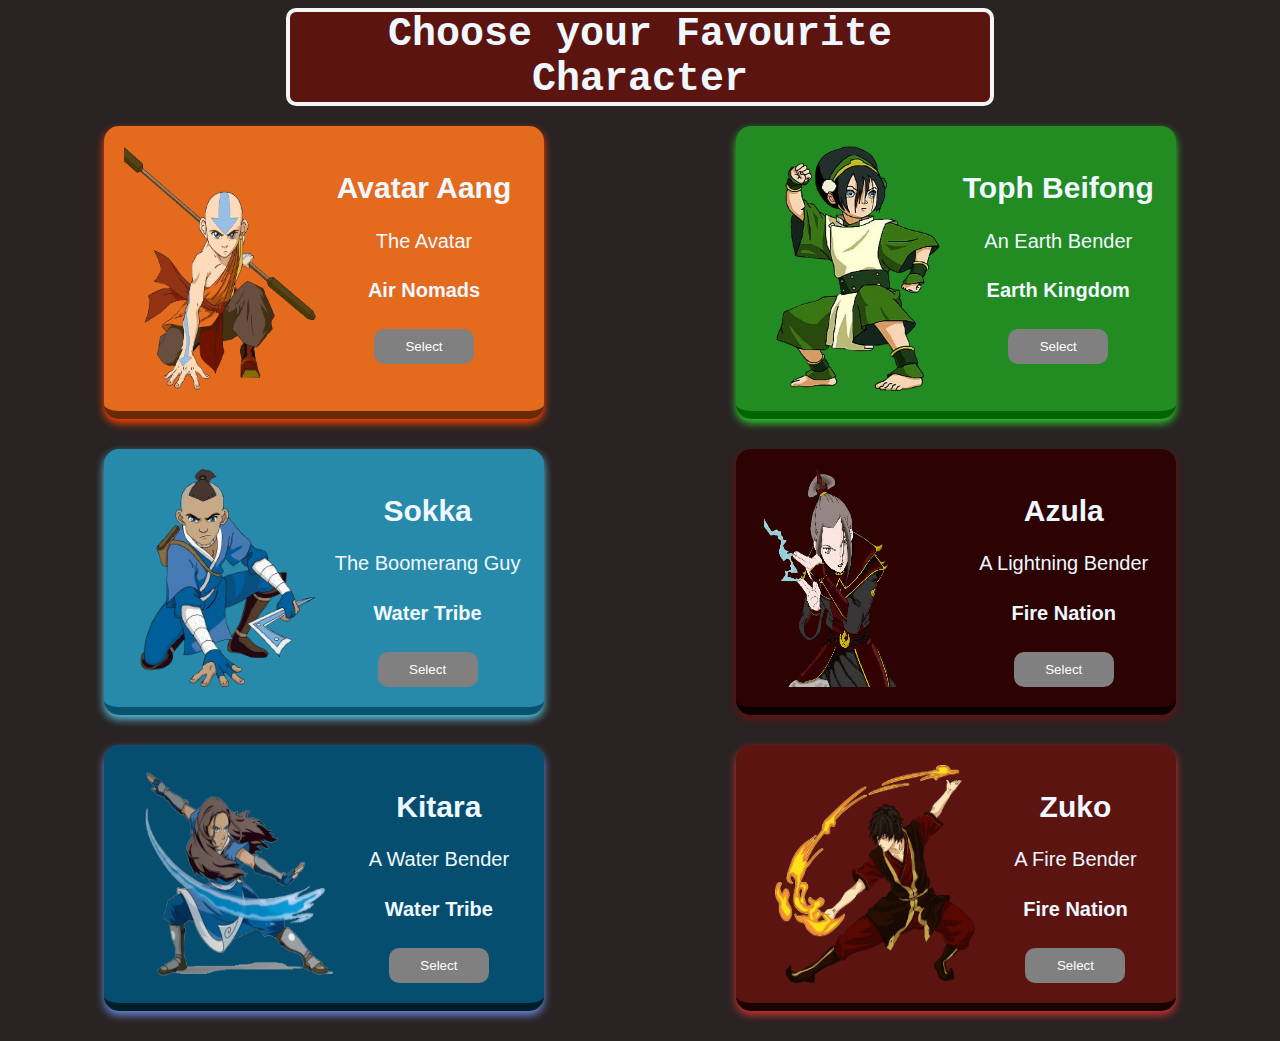
<file: index.html>
<!DOCTYPE html>
<html lang="en">

<head>
    <meta charset="UTF-8">
    <meta name="viewport" content="width=device-width, initial-scale=1.0">
    <title>HTML & CSS</title>
    
    <link rel="stylesheet" href="CSS/style.css">
</head>

<html>
    <body>
        <h1>Choose your Favourite Character</h1>
        <div class="container">
            <div class="column aang card border-blue">
                <img src="CSS/Avatar_Aang-removebg-preview.png" class="border-blue">
                <div class="border-blue aangg">
                    <h2>Avatar Aang</h2>
                    <p>The Avatar</p>
                    <h4>Air Nomads</h4> 
                    <button><a href="three.html"target="_blank">Select</a></button>
                </div>
            </div>
            <div class="column card border-blue">
                <img src="CSS/Toph-removebg-preview.png" class="border-blue">
                <div class="border-blue">
                    <h2>Toph Beifong</h2>
                    <p>An Earth Bender</p>
                    <h4>Earth Kingdom</h4> 
                    <button><a href="three.html"target="_blank">Select</a></button>
                </div>
            </div>
            <div class="column sokka card border-blue">
                <img src="CSS/sokka-removebg-preview.png" class="border-blue">
                <div class="border-blue">
                    <h2>Sokka</h2>
                    <p>The Boomerang Guy</p>
                    <h4>Water Tribe</h4>
                    <button><a href="three.html"target="_blank">Select</a></button>
                </div>
            </div>
            <div class="column azula card border-blue">
                <img src="CSS/azula__png-removebg-preview.png" class="border-blue azulaa">
                <div class="border-blue">
                    <h2>Azula</h2>
                    <p>A Lightning Bender</p>
                    <h4>Fire Nation</h4>
                    <button><a href="three.html"target="_blank">Select</a></button>
                </div>
            </div>
            <div class="column kitara card border-blue">
                <img src="CSS/kitara-removebg-preview.png" class="border-blue">
                <div class="border-blue">
                    <h2>Kitara</h2>
                    <p>A Water Bender</p>
                    <h4>Water Tribe</h4>
                    <button><a href="three.html"target="_blank">Select</a></button>
                </div>
            </div>
            <div class="column zuko card border-blue">
                <img src="CSS/png-clipart-zuko-aang-cosplay-costume-nickelodeon-aang-fictional-character-cartoon-removebg-preview.png" class="border-blue">
                <div class="border-blue">
                    <h2>Zuko</h2>
                    <p>A Fire Bender</p>
                    <h4>Fire Nation</h4> 
                    <button><a href="three.html"target="_blank">Select</a></button>
                </div>
            </div>
        </div> 
    </body>
</html>
</file>
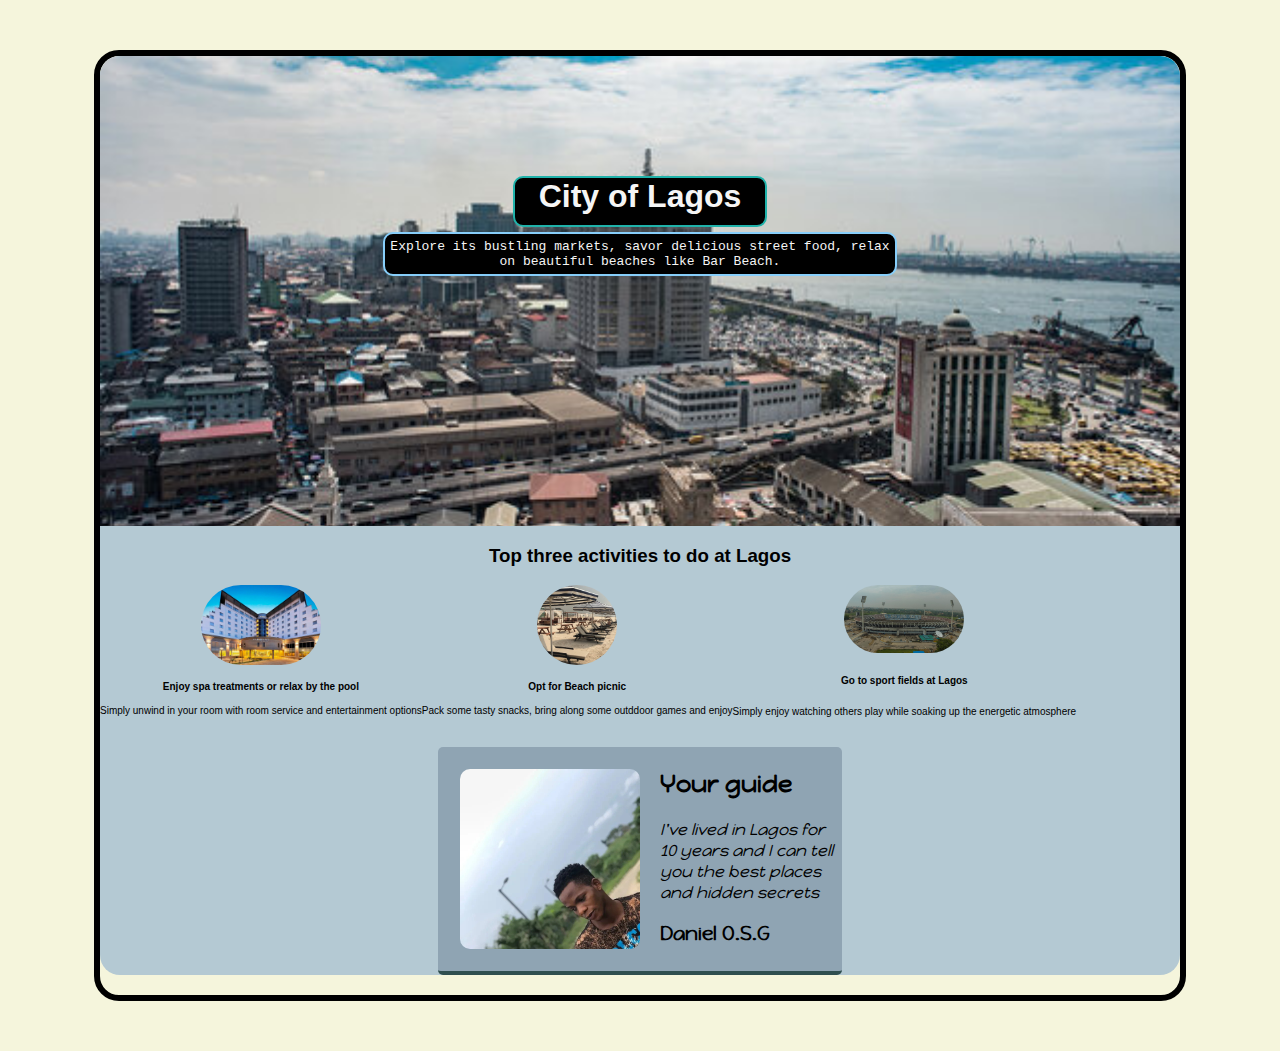
<file: one.html>
<!DOCTYPE html>
<html lang="en">
<head>
    <meta charset="UTF-8">
    <meta name="viewport" content="width=device-width, initial-scale=1.0">
    <title>Html + CSS</title>
    <link rel="preconnect" href="https://fonts.googleapis.com">
    <link rel="preconnect" href="https://fonts.gstatic.com" crossorigin>
    <link href="https://fonts.googleapis.com/css2?family=Happy+Monkey&display=swap" rel="stylesheet">
    <link rel="stylesheet" href="CSS/style1.css">
</head>




<body>
    <div class="color">
        <div class="lagos">
            <h1 class="h1heading">City of Lagos</h1>
            <p class="pheading">Explore its bustling markets, savor delicious street food, relax on beautiful beaches like Bar Beach.</p>
        </div>
        <div>
            <h3 class="h32">Top three activities to do at Lagos</h3>
        </div>
        <div class="flex">
            <div class="one">
                <img src="CSS/four points hotel.jpg" class="img">
                <h4>Enjoy spa treatments or relax by the pool</h4>
                <p>Simply unwind in your room with room service and entertainment options</p>
            </div>
            <div class="one">
                <img src="CSS/picnic.jpg" class="img" id="img2">
                <h4>Opt for Beach picnic</h4>
                <p>Pack some tasty snacks, bring along some outddoor games and enjoy</p>
            </div>
            <div class="one">
                <img src="CSS/sport field.jpg" class="img">
                <h4 class="pp">Go to sport fields at Lagos</h4>
                <p class="pp">Simply enjoy watching others play while soaking up the energetic atmosphere</p>
            </div>   
        </div>
        <div class="flexx">
            <img src="CSS/your guide.jpg" id="img3" class="me">
            <div>
                <h2>Your guide</h2>
                <p class="italic">I've lived in Lagos for 10 years and I can tell you the best places and hidden secrets</p>
                <h3>Daniel O.S.G</h3>
            </div>
        </div>
    </div>
</body>
</html>
</file>
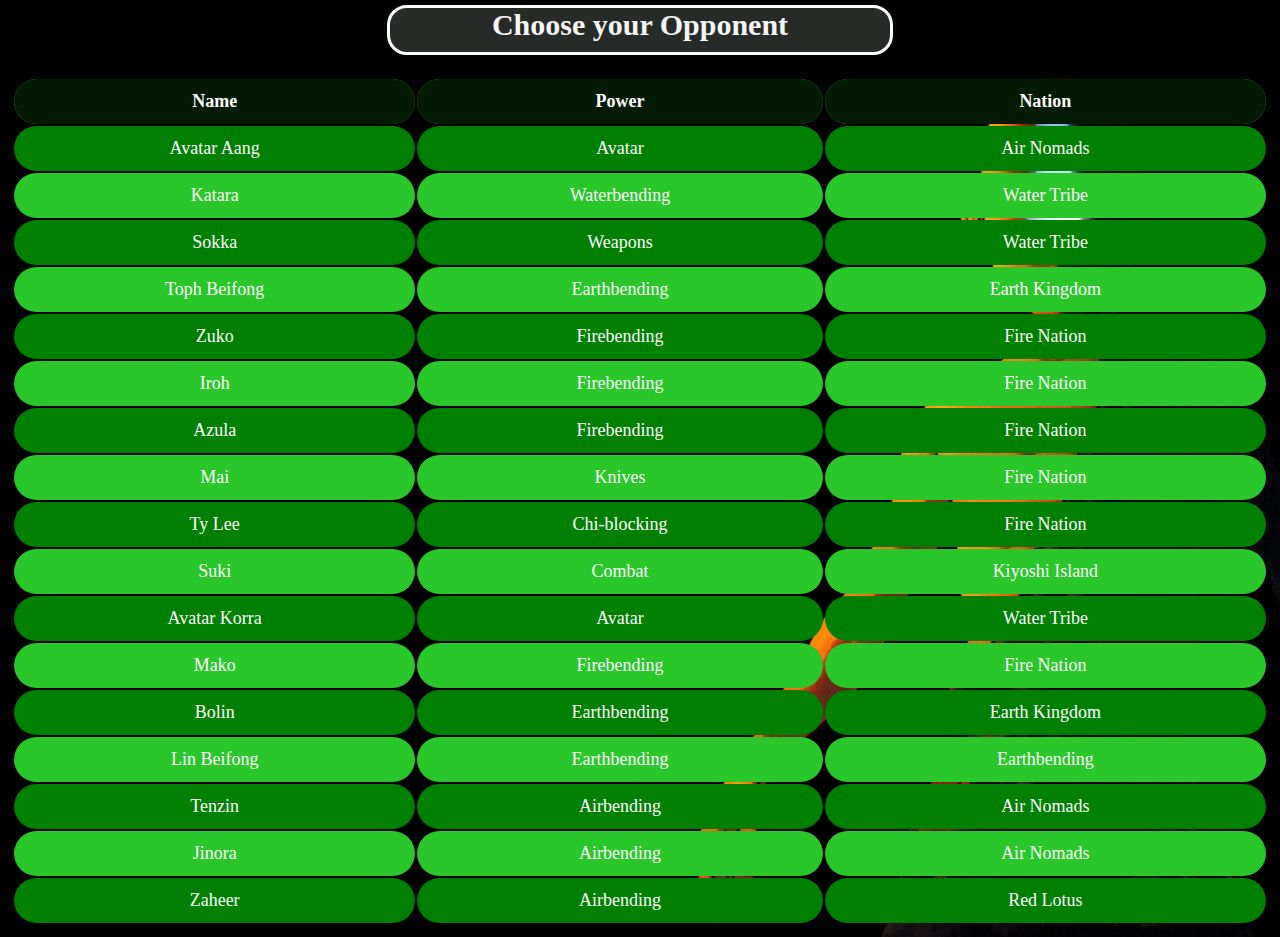
<file: three.html>
<!DOCTYPE html>
<html lang="en">

<head>
    <meta charset="UTF-8">
    <meta name="viewport" content="width=device-width, initial-scale=1.0">
    <title>Stlye 3</title>
    
    <link rel="stylesheet" href="CSS/style3.css">
</head>
<body>
    <div>
        <h1>Choose your Opponent</h1>
    </div>
    <table>
        <tr>
            <th>Name</th>
            <th>Power</th>
            <th>Nation</th>
        </tr>
        <tr>
            <td>Avatar Aang</td>
            <td>Avatar</td>
            <td>Air Nomads</td>
        </tr>
        <tr>
            <td>Katara</td>
            <td>Waterbending</td>
            <td>Water Tribe</td>
        </tr>
        <tr>
            <td>Sokka</td>
            <td>Weapons</td>
            <td>Water Tribe</td>
        </tr>
        <tr>
            <td>Toph Beifong</td>
            <td>Earthbending</td>
            <td>Earth Kingdom</td>
        </tr>
        <tr>
            <td>Zuko</td>
            <td>Firebending</td>
            <td>Fire Nation</td>
        </tr>
        <tr>
            <td>Iroh</td>
            <td>Firebending</td>
            <td>Fire Nation</td>
        </tr>
        <tr>
            <td>Azula</td>
            <td>Firebending</td>
            <td>Fire Nation</td>
        </tr>
        <tr>
            <td>Mai</td>
            <td>Knives</td>
            <td>Fire Nation</td>
        </tr>
        <tr>
            <td>Ty Lee</td>
            <td>Chi-blocking</td>
            <td>Fire Nation</td>
        </tr>
        <tr>
            <td>Suki</td>
            <td>Combat</td>
            <td>Kiyoshi Island</td>
        </tr>
        <tr>
            <td>Avatar Korra</td>
            <td>Avatar</td>
            <td>Water Tribe</td>
        </tr>
        <tr>
            <td>Mako</td>
            <td>Firebending</td>
            <td>Fire Nation</td>
        </tr>
        <tr>
            <td>Bolin</td>
            <td>Earthbending</td>
            <td>Earth Kingdom</td>
        </tr>
        <tr>
            <td>Lin Beifong</td>
            <td>Earthbending</td>
            <td>Earthbending</td>
        </tr>
        <tr>
            <td>Tenzin</td>
            <td>Airbending</td>
            <td>Air Nomads</td>
        </tr>
        <tr>
            <td>Jinora</td>
            <td>Airbending</td>
            <td>Air Nomads</td>
        </tr>
        <tr>
            <td>Zaheer</td>
            <td>Airbending</td>
            <td>Red Lotus</td>
        </tr>
    </table>
</body>
</file>
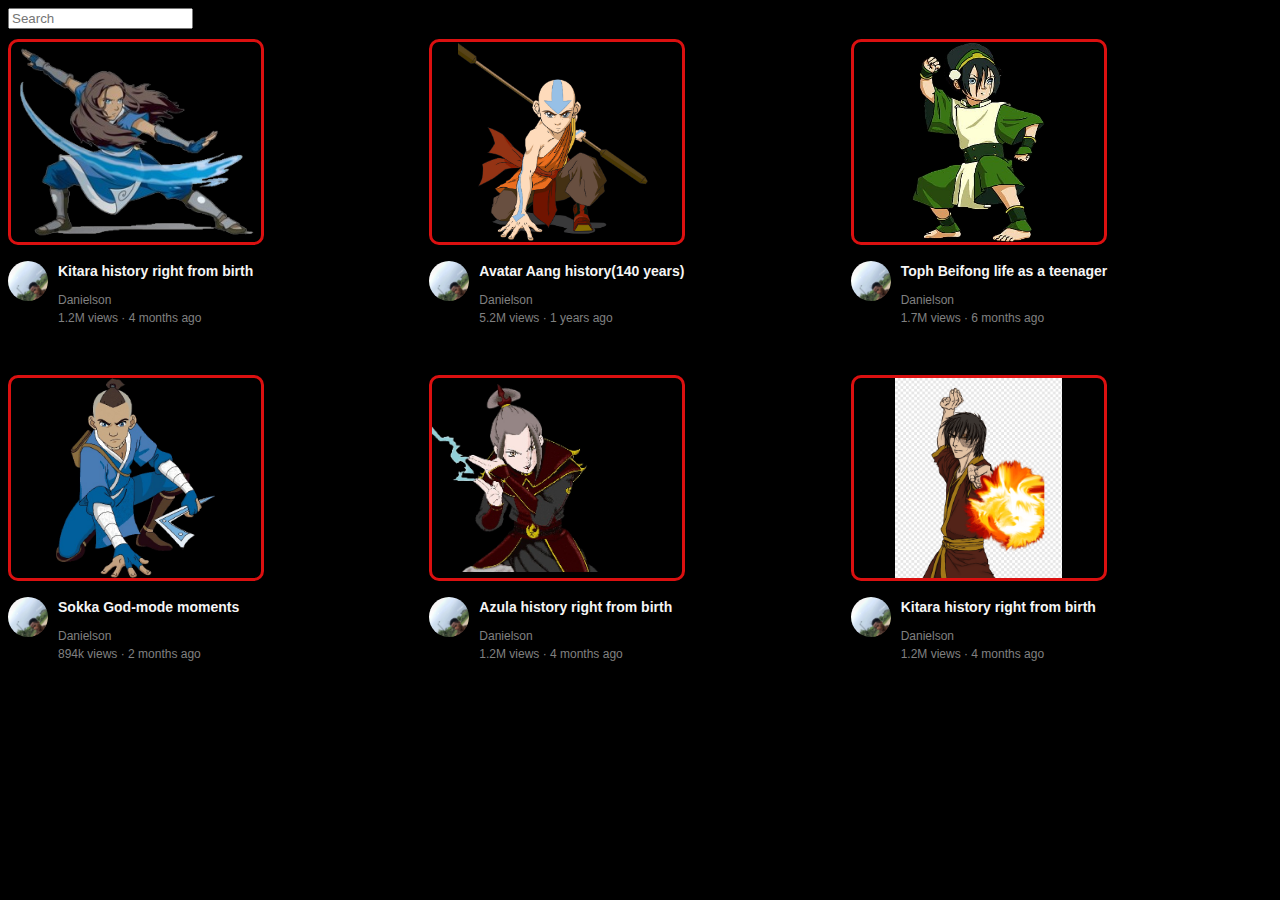
<file: Youtube.html>
<!DOCTYPE html>
<html lang="en">
    <head>
        <meta charset="UTF-8">
        <meta name="viewport" content="width=device-width, initial-scale=1.0">
        <link rel="stylesheet" href="CSS/youtube.css">
        <title>Youtube</title>
    </head>
    <body>
        <input class="search-bar" type="text"
        placeholder="Search">
        <div class="video-main-grid">
            <div class="video-preview">
                <div class="thumbnail-row">
                    <img class="thumbnail" src="CSS/kitara-removebg-preview.png" 
                    alt="" id="immg">
                </div>
                <div  class="video-grid">
                    <div class="channel-picture">
                        <img class="img-logo" src="CSS/your guide.jpg" alt="">
                    </div>
                    <div class="video-info">
                        <p class="video-title">
                            Kitara history right from birth</p>
                    <p class="video-author">
                        Danielson</p>
                    <p class="video-stats">
                        1.2M views &#183; 4 months ago</p>
                    </div>  
                </div>
            </div>    
            <div class="video-preview">
                <div class="thumbnail-row">
                    <img class="thumbnail" src="CSS/Avatar_Aang.png" 
                    alt="" id="immg">
                </div>
                <div class="video-grid">
                    <div class="channel-picture">
                        <img class="img-logo" src="CSS/your guide.jpg" alt="">
                    </div>
                    <div class="video-info">
                        <p class="video-title">
                            Avatar Aang history(140 years)</p>
                    <p class="video-author">
                        Danielson</p>
                    <p class="video-stats">
                        5.2M views &#183; 1 years ago</p>
                    </div>  
                </div>
            </div>
            <div class="video-preview">
                <div class="thumbnail-row">
                    <img class="thumbnail" src="CSS/Toph-removebg-preview.png" 
                    alt="" id="immg">
                </div>
                <div class="video-grid">
                    <div class="channel-picture">
                        <img class="img-logo" src="CSS/your guide.jpg" alt="">
                    </div>
                    <div class="video-info">
                        <p class="video-title">
                            Toph Beifong life as a teenager </p>
                    <p class="video-author">
                        Danielson</p>
                    <p class="video-stats">
                        1.7M views &#183; 6 months ago</p>
                    </div>  
                </div>
            </div>
            <div class="video-preview">
                <div class="thumbnail-row">
                    <img class="thumbnail" src="CSS/sokka-removebg-preview.png" 
                    alt="" id="immg">
                </div>
                <div class="video-grid">
                    <div class="channel-picture">
                        <img class="img-logo" src="CSS/your guide.jpg" alt="">
                    </div>
                    <div class="video-info">
                        <p class="video-title">
                            Sokka God-mode moments </p>
                    <p class="video-author">
                        Danielson</p>
                    <p class="video-stats">
                        894k views &#183; 2 months ago</p>
                    </div>  
                </div>
            </div>
            
            <div class="video-preview">
                <div class="thumbnail-row">
                    <img class="thumbnail" src="CSS/azula__png-removebg-preview.png" 
                    alt="" id="immg">
                </div>
                <div  class="video-grid">
                    <div class="channel-picture">
                        <img class="img-logo" src="CSS/your guide.jpg" alt="">
                    </div>
                    <div class="video-info">
                        <p class="video-title">
                            Azula history right from birth</p>
                    <p class="video-author">
                        Danielson</p>
                    <p class="video-stats">
                        1.2M views &#183; 4 months ago</p>
                    </div>  
                </div>
            </div>
    
            <div class="video-preview">
                <div class="thumbnail-row">
                    <img class="thumbnail" src="CSS/zuko.png" 
                    alt="" id="immg">
                </div>
                <div  class="video-grid">
                    <div class="channel-picture">
                        <img class="img-logo" src="CSS/your guide.jpg" alt="">
                    </div>
                    <div class="video-info">
                        <p class="video-title">
                            Kitara history right from birth</p>
                    <p class="video-author">
                        Danielson</p>
                    <p class="video-stats">
                        1.2M views &#183; 4 months ago</p>
                    </div>  
                </div>
            </div>
        </div>
    </body>
</html>
</file>
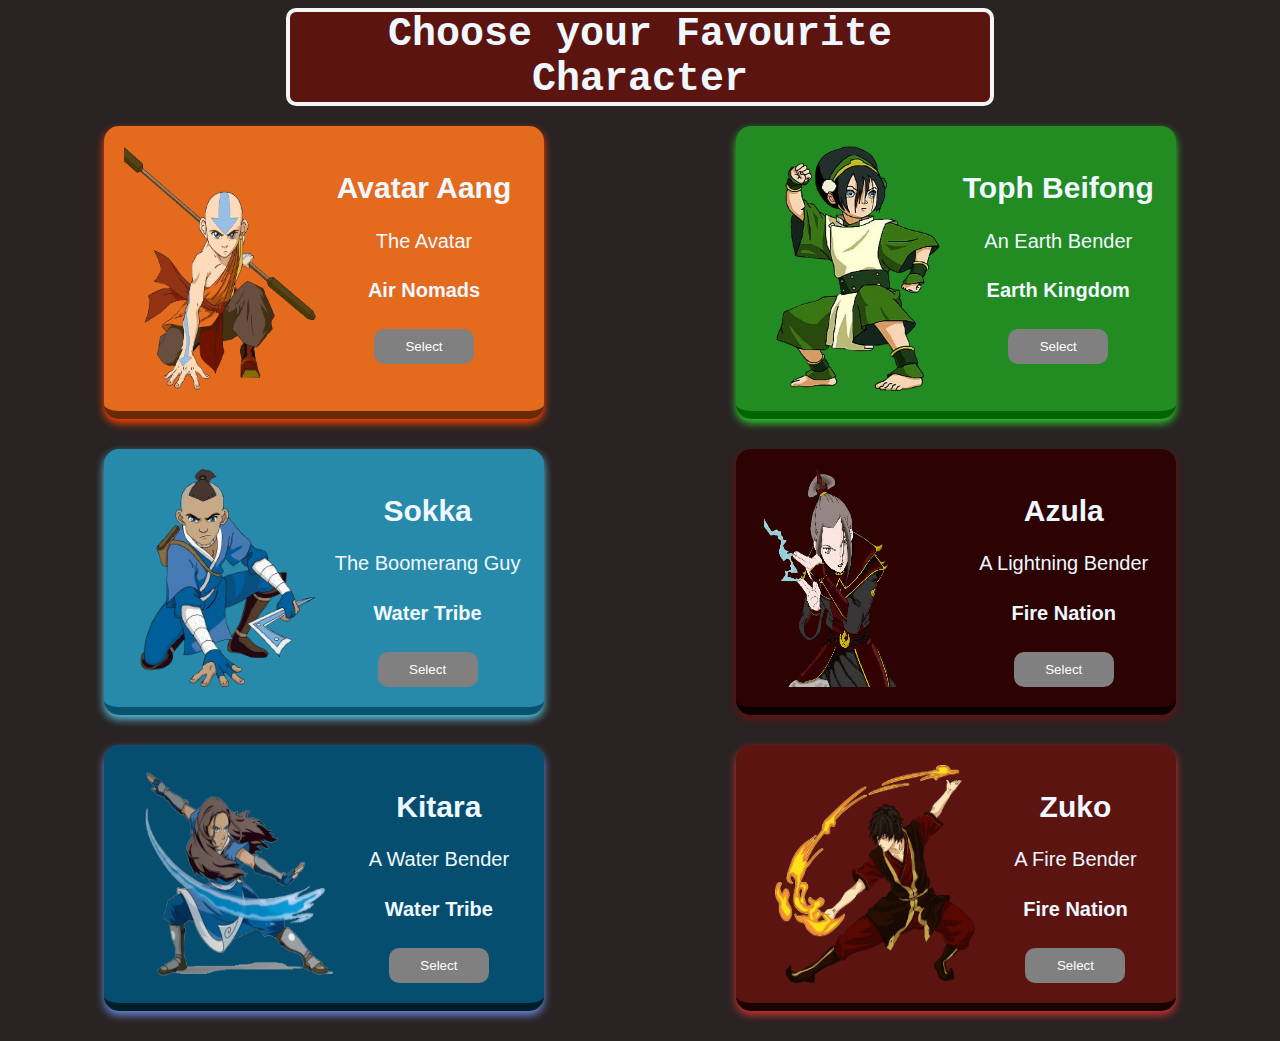
<file: CSS/avatar game card.html>
<!DOCTYPE html>
<!-- saved from url=(0032)http://127.0.0.1:5500/index.html -->
<html lang="en" data-arp-injected="true"><head><meta http-equiv="Content-Type" content="text/html; charset=UTF-8">
    
    <meta name="viewport" content="width=device-width, initial-scale=1.0">
    <title>HTML &amp; CSS</title>
    
    <link rel="stylesheet" href="./avatar game card_files/style.css">
</head>


    <body>
        <h1>Choose your Favourite Character</h1>
        <div class="container">
            <div class="column aang card border-blue">
                <img src="./avatar game card_files/Avatar_Aang-removebg-preview.png" class="border-blue">
                <div class="border-blue aangg">
                    <h2>Avatar Aang</h2>
                    <p>The Avatar</p>
                    <h4>Air Nomads</h4> 
                    <button><a href="http://127.0.0.1:5500/two.html" target="_blank">Select</a></button>
                </div>
            </div>
            <div class="column card border-blue">
                <img src="./avatar game card_files/Toph-removebg-preview.png" class="border-blue">
                <div class="border-blue">
                    <h2>Toph Beifong</h2>
                    <p>An Earth Bender</p>
                    <h4>Earth Kingdom</h4> 
                    <button><a href="http://127.0.0.1:5500/two.html" target="_blank">Select</a></button>
                </div>
            </div>
            <div class="column sokka card border-blue">
                <img src="./avatar game card_files/sokka-removebg-preview.png" class="border-blue">
                <div class="border-blue">
                    <h2>Sokka</h2>
                    <p>The Boomerang Guy</p>
                    <h4>Water Tribe</h4>
                    <button><a href="http://127.0.0.1:5500/two.html" target="_blank">Select</a></button>
                </div>
            </div>
            <div class="column azula card border-blue">
                <img src="./avatar game card_files/azula__png-removebg-preview.png" class="border-blue azulaa">
                <div class="border-blue">
                    <h2>Azula</h2>
                    <p>A Lightning Bender</p>
                    <h4>Fire Nation</h4>
                    <button><a href="http://127.0.0.1:5500/two.html" target="_blank">Select</a></button>
                </div>
            </div>
            <div class="column kitara card border-blue">
                <img src="./avatar game card_files/kitara-removebg-preview.png" class="border-blue">
                <div class="border-blue">
                    <h2>Kitara</h2>
                    <p>A Water Bender</p>
                    <h4>Water Tribe</h4>
                    <button><a href="http://127.0.0.1:5500/two.html" target="_blank">Select</a></button>
                </div>
            </div>
            <div class="column zuko card border-blue">
                <img src="./avatar game card_files/png-clipart-zuko-aang-cosplay-costume-nickelodeon-aang-fictional-character-cartoon-removebg-preview.png" class="border-blue">
                <div class="border-blue">
                    <h2>Zuko</h2>
                    <p>A Fire Bender</p>
                    <h4>Fire Nation</h4> 
                    <button><a href="http://127.0.0.1:5500/two.html" target="_blank">Select</a></button>
                </div>
            </div>
        </div> 
    <!-- Code injected by live-server -->
<script>
	// <![CDATA[  <-- For SVG support
	if ('WebSocket' in window) {
		(function () {
			function refreshCSS() {
				var sheets = [].slice.call(document.getElementsByTagName("link"));
				var head = document.getElementsByTagName("head")[0];
				for (var i = 0; i < sheets.length; ++i) {
					var elem = sheets[i];
					var parent = elem.parentElement || head;
					parent.removeChild(elem);
					var rel = elem.rel;
					if (elem.href && typeof rel != "string" || rel.length == 0 || rel.toLowerCase() == "stylesheet") {
						var url = elem.href.replace(/(&|\?)_cacheOverride=\d+/, '');
						elem.href = url + (url.indexOf('?') >= 0 ? '&' : '?') + '_cacheOverride=' + (new Date().valueOf());
					}
					parent.appendChild(elem);
				}
			}
			var protocol = window.location.protocol === 'http:' ? 'ws://' : 'wss://';
			var address = protocol + window.location.host + window.location.pathname + '/ws';
			var socket = new WebSocket(address);
			socket.onmessage = function (msg) {
				if (msg.data == 'reload') window.location.reload();
				else if (msg.data == 'refreshcss') refreshCSS();
			};
			if (sessionStorage && !sessionStorage.getItem('IsThisFirstTime_Log_From_LiveServer')) {
				console.log('Live reload enabled.');
				sessionStorage.setItem('IsThisFirstTime_Log_From_LiveServer', true);
			}
		})();
	}
	else {
		console.error('Upgrade your browser. This Browser is NOT supported WebSocket for Live-Reloading.');
	}
	// ]]>
</script>

</body></html>
</file>
<file: CSS/style.css>
body{
    background-color: rgb(41, 35, 35);
    color: aliceblue;
    font-family: Verdana, Geneva, Tahoma, sans-serif;
    font-size: 20px;
}


img{
    width: 200px;
}

h1{
    text-align: center;
    font-family: monospace;
    background-color: #5c1411;
    margin: 0 0 10px 0;
    width: 700px;
    margin-left: auto;
    margin-right: auto;
    border: 4px solid whitesmoke;
    border-radius: 10px;
}
.container{
    display: flex;
    flex-wrap: wrap;
    justify-content: space-between;
    font-size: 20px;
    
}


.column{
    width: calc(33.33% - 20px);
    margin-bottom: 20px;
}

.column img{
    height: auto;
}

.card{
    margin-top: 10px;
    padding: 20px;
    display: flex;
    border-radius: 15px;
    width: 400px;
    margin-left: auto;
    margin-right: auto;
    text-align: center;
    background-color: forestgreen;
    border-bottom: 8px solid darkgreen;
    box-shadow: 0 4px 8px limegreen;
}

.card:hover{
    box-shadow: 0 4px 8px gray;
}

.border-blue{
    justify-content: space-around;
}


.sokka{
    margin-top: 10px;
    background-color: rgb(40, 138, 170);
    border-bottom: 8px solid rgb(9, 82, 110);
    box-shadow: 0 4px 8px rgb(93, 198, 233)
}

.azula{
    margin-top: 10px;
    background-color: rgb(44, 2, 2);
    border-bottom: 8px solid rgb(10, 1, 1);
    box-shadow: 0 4px 8px rgb(107, 17, 17)
}

.azulaa{
    width: 200px;
}
.kitara{
    margin-top: 10px;
    background-color: rgb(5, 78, 112);
    border-bottom: 8px solid rgb(2, 30, 41);
    box-shadow: 0 4px 8px rgb(106, 138, 226)
}

.aang{
    margin-top: 10px;
    background-color: rgba(228, 107, 30, 1);
    border-bottom: 8px solid rgb(104, 43, 6);
    box-shadow: 0 4px 8px orangered
}


.aangg{
    width: 200px;
}

.zuko{
    margin-top: 10px;
    background-color: #5c1411;
    border-bottom: 8px solid rgb(27, 1, 1);
    box-shadow: 0 4px 8px rgb(204, 49, 49)
}

button{
    cursor: pointer;
    width: 100px;
    padding: 10px;
    border-radius: 10px;
    border: none;
    font-family: Verdana, Geneva, Tahoma, sans-serif;
    background-color: gray;
}

button a{
    color: white;
    text-decoration: none;
}
button:hover{
    background-color: rgb(32, 4, 5);
    color: black;
}
</file>
<file: CSS/style1.css>
body{
    background-color: beige;
    font-family: Verdana, Geneva, Tahoma, sans-serif;
    border: 6px solid black;
    border-radius: 25px;
    width: 120vh;
    margin: 50px auto;
    
    
}
.color{
    background-color: #b4c9d3;
    max-height: 125vh;
    border-radius: 20px;
}
.lagos{
    background-image: url(lagos.jpg);
    background-size: cover;
    height: 50vh;
    text-align: center;
    background-position: 100%;
    padding-top: 20px;
    border-radius: 20px 20px 0 0;
}

.h1heading{
    background-color: black;
    color: whitesmoke;
    width: 250px;
    margin:100px auto 0;
    padding-bottom: 10px;
    border: 2px solid lightseagreen;
    border-radius: 10px;
}
.pheading{
    background-color: black;
    color: whitesmoke;
    width: 500px;
    margin: 5px auto;
    padding: 5px;
    border: 2px solid lightskyblue;
    border-radius: 10px;
    font-family: monospace;
}
.h32{
    text-align: center;
}
h4, p{
    font-family: sans-serif;
}
.img{
    width: 120px;
    border-radius: 50px;
    cursor: pointer;
}
#img2{
    width: 80px;
    border-radius: 50px;
    margin: 0;

}
.one{
    font-size: 10px;
    text-align: center;
}
.flex{
    display: flex;
    flex: auto;
    text-align: center;
}
.pp{
    margin-top: 20px;
}
#img3{
    width: 180px;
    background-position: 100%;
    border-radius: 10px;
}
.me{
    margin: 20px;
}
.flexx{
    font-family: "happy monkey";
    width: 400px;
    margin: 20px auto;
    padding:2px;
    display: flex;
    justify-content: space-around;
    background-color: rgb(143, 164, 179);
    border-radius: 5px;
    border-bottom: 4px solid darkslategrey;

}
.italic{
    font-style: italic;
    font-family: "happy monkey";
}
</file>
<file: CSS/style3.css>
body{
    font-family: cursive;
    margin: 0;
    background-image: url(avatar2.jpg);
    background-size: cover;
}
h1{
    text-align: center;
    border: 3px solid white;
    width: 500px;
    margin: 5px auto 10px;
    background-color: #272b27;
    color: whitesmoke;
    border-radius: 20px;
    font-size: 30px;
    padding-bottom: 10px;
}
table , th , td{
    text-align: center;
    font-size: 18px;
    padding: 12px;
}
table{
    width: 100%;
}
table th{
    background-color: rgb(2, 27, 2);
    color: white;
}
tr:nth-child(even){
    background-color: green;
    color: white;
}
tr:nth-child(odd){
    background-color: #29c729;
    color: white;
}
th , td{
    border-radius: 50px;
}
td:hover{
    background-color: #9deb9d;
    color: black;
    font-size: 20px;
    cursor: pointer;
}
</file>
<file: CSS/youtube.css>
body{
    font-family: Arial, Helvetica, sans-serif;
    background-color: black;
}

.search-bar{
    display: block;
}
p{
    margin: 0;
}



.thumbnail{
    width: 250px;
    margin-top: 10px;
    border: 3px solid rgb(219, 16, 16);
    border-radius: 10px;
}
.video-preview{ 
    
    
}

#immg{
    object-position: center;
    object-fit: contain;
    height: 200px;
}
.img-logo{
    width: 40px;
    border-radius: 50px;
}

.video-grid{
    display: grid;
    grid-template-columns: 50px 1fr;
}

.channel-picture{
    
    
}
.video-info{
    
    
}
.video-title{
    margin-top: 0;
    font-size: 14px;
    font-weight: bold;
    line-height: 20px;
    margin-bottom: 12px;
    color: whitesmoke;
    width: 300px;
}
.thumbnail-row{
    margin-bottom: 12px;
}
.video-author, .video-stats{
    font-size: 12px;
    color: gray;
}
.video-author{
    margin-bottom: 4px;
}
.video-main-grid{
    display: grid;
    grid-template-columns: 1fr 1fr 1fr;
    row-gap: 40px;
}
</file>
<file: CSS/avatar game card_files/style.css>
body{
    background-color: rgb(41, 35, 35);
    color: aliceblue;
    font-family: Verdana, Geneva, Tahoma, sans-serif;
    font-size: 20px;
}


img{
    width: 200px;
}

h1{
    text-align: center;
    font-family: monospace;
    background-color: #5c1411;
    margin: 0 0 10px 0;
    width: 700px;
    margin-left: auto;
    margin-right: auto;
    border: 4px solid whitesmoke;
    border-radius: 10px;
}
.container{
    display: flex;
    flex-wrap: wrap;
    justify-content: space-between;
}

.column{
    width: calc(33.33% - 20px);
    margin-bottom: 20px;
}

.column img{
    height: auto;
}

.card{
    margin-top: 10px;
    padding: 20px;
    display: flex;
    border-radius: 15px;
    width: 400px;
    margin-left: auto;
    margin-right: auto;
    text-align: center;
    background-color: forestgreen;
    border-bottom: 8px solid darkgreen;
    box-shadow: 0 4px 8px limegreen;
}

.card:hover{
    box-shadow: 0 4px 8px gray;
}

.border-blue{
    justify-content: space-around;
}


.sokka{
    margin-top: 10px;
    background-color: rgb(40, 138, 170);
    border-bottom: 8px solid rgb(9, 82, 110);
    box-shadow: 0 4px 8px rgb(93, 198, 233)
}

.azula{
    margin-top: 10px;
    background-color: rgb(44, 2, 2);
    border-bottom: 8px solid rgb(10, 1, 1);
    box-shadow: 0 4px 8px rgb(107, 17, 17)
}

.azulaa{
    width: 200px;
}
.kitara{
    margin-top: 10px;
    background-color: rgb(5, 78, 112);
    border-bottom: 8px solid rgb(2, 30, 41);
    box-shadow: 0 4px 8px rgb(106, 138, 226)
}

.aang{
    margin-top: 10px;
    background-color: rgba(228, 107, 30, 1);
    border-bottom: 8px solid rgb(104, 43, 6);
    box-shadow: 0 4px 8px orangered
}

.aangg{
    width: 200px;
}

.zuko{
    margin-top: 10px;
    background-color: #5c1411;
    border-bottom: 8px solid rgb(27, 1, 1);
    box-shadow: 0 4px 8px rgb(204, 49, 49)
}

button{
    cursor: pointer;
    width: 100px;
    padding: 10px;
    border-radius: 10px;
    border: none;
    font-family: Verdana, Geneva, Tahoma, sans-serif;
    background-color: gray;
}

button a{
    color: white;
    text-decoration: none;
}
button:hover{
    background-color: rgb(32, 4, 5);
    color: black;
}
</file>
